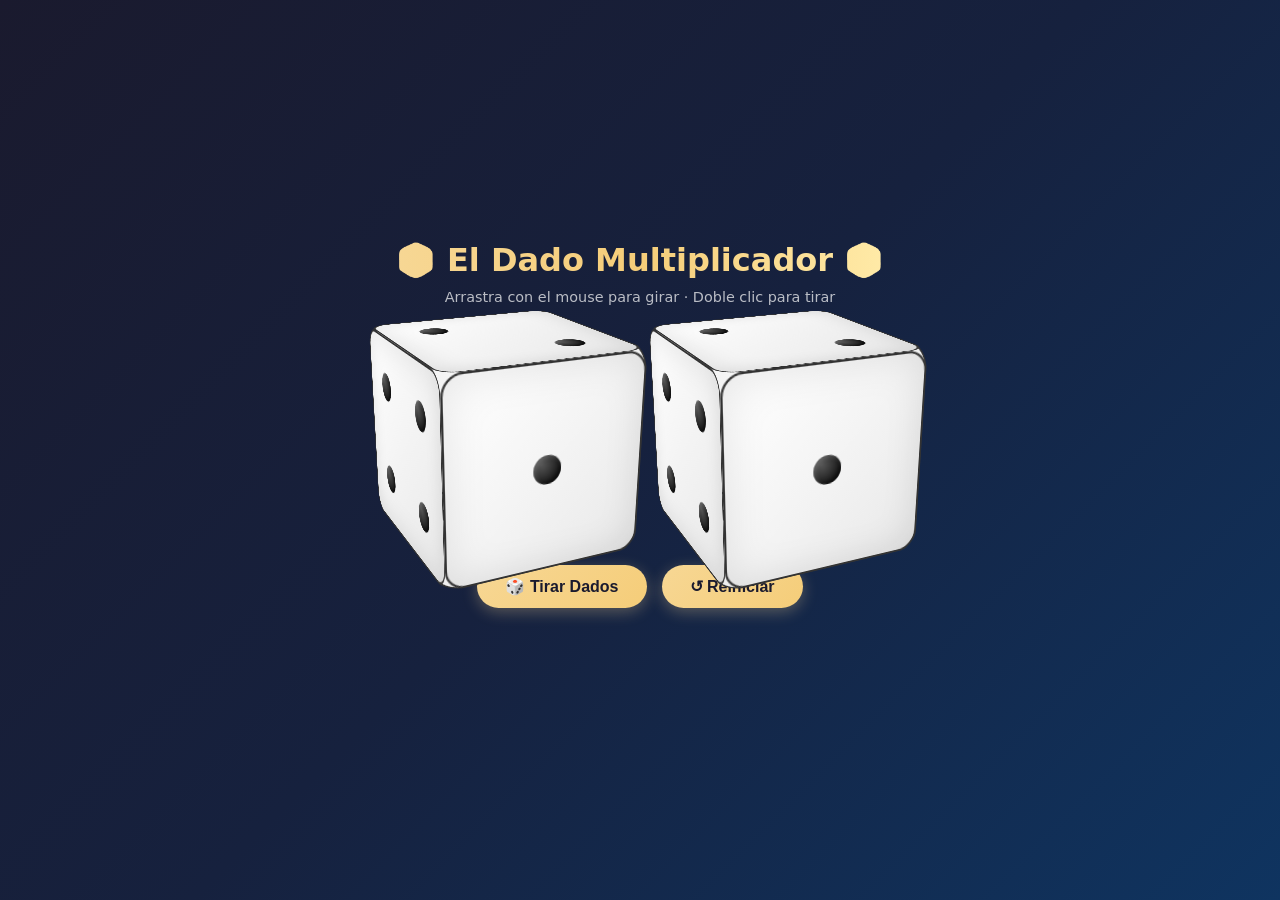
<file: dados.html>
<!DOCTYPE html>
<html lang="es">
<head>
<meta charset="UTF-8">
<title>Dados 3D Interactivos</title>
<style>
  * { margin: 0; padding: 0; box-sizing: border-box; }

  body {
    min-height: 100vh;
    background: linear-gradient(135deg, #1a1a2e 0%, #16213e 50%, #0f3460 100%);
    display: flex;
    flex-direction: column;
    align-items: center;
    justify-content: center;
    font-family: 'Segoe UI', system-ui, sans-serif;
    color: #fff;
    overflow: hidden;
    padding: 20px;
  }

  h1 {
    margin-bottom: 10px;
    font-size: 2rem;
    background: linear-gradient(90deg, #f7d794, #f5cd79, #ffeaa7);
    -webkit-background-clip: text;
    -webkit-text-fill-color: transparent;
    background-clip: text;
    text-align: center;
  }

  .instructions {
    margin-bottom: 30px;
    opacity: 0.7;
    font-size: 0.9rem;
    text-align: center;
  }

  .scene-container {
    display: flex;
    gap: 80px;
    flex-wrap: wrap;
    justify-content: center;
    margin-bottom: 30px;
  }

  .scene {
    width: 200px;
    height: 200px;
    perspective: 800px;
    cursor: grab;
  }

  .scene:active { cursor: grabbing; }

  .dice {
    width: 100%;
    height: 100%;
    position: relative;
    transform-style: preserve-3d;
    transition: transform 1.5s cubic-bezier(0.4, 0.0, 0.2, 1);
  }

  .dice.dragging { transition: none; }

  .face {
    position: absolute;
    width: 200px;
    height: 200px;
    background: linear-gradient(135deg, #ffffff 0%, #e8e8e8 100%);
    border: 2px solid #333;
    border-radius: 20px;
    display: grid;
    grid-template-columns: repeat(3, 1fr);
    grid-template-rows: repeat(3, 1fr);
    padding: 25px;
    box-shadow: inset 0 0 40px rgba(0,0,0,0.1);
  }

  .pip {
    width: 28px;
    height: 28px;
    background: radial-gradient(circle at 30% 30%, #555, #000);
    border-radius: 50%;
    align-self: center;
    justify-self: center;
    box-shadow: inset 2px 2px 4px rgba(255,255,255,0.2),
                inset -2px -2px 4px rgba(0,0,0,0.5);
  }

  /* Posiciones de los pips por cara */
  .face-1 .pip:nth-child(1) { grid-area: 2 / 2; }

  .face-2 .pip:nth-child(1) { grid-area: 1 / 1; }
  .face-2 .pip:nth-child(2) { grid-area: 3 / 3; }

  .face-3 .pip:nth-child(1) { grid-area: 1 / 1; }
  .face-3 .pip:nth-child(2) { grid-area: 2 / 2; }
  .face-3 .pip:nth-child(3) { grid-area: 3 / 3; }

  .face-4 .pip:nth-child(1) { grid-area: 1 / 1; }
  .face-4 .pip:nth-child(2) { grid-area: 1 / 3; }
  .face-4 .pip:nth-child(3) { grid-area: 3 / 1; }
  .face-4 .pip:nth-child(4) { grid-area: 3 / 3; }

  .face-5 .pip:nth-child(1) { grid-area: 1 / 1; }
  .face-5 .pip:nth-child(2) { grid-area: 1 / 3; }
  .face-5 .pip:nth-child(3) { grid-area: 2 / 2; }
  .face-5 .pip:nth-child(4) { grid-area: 3 / 1; }
  .face-5 .pip:nth-child(5) { grid-area: 3 / 3; }

  .face-6 .pip:nth-child(1) { grid-area: 1 / 1; }
  .face-6 .pip:nth-child(2) { grid-area: 1 / 3; }
  .face-6 .pip:nth-child(3) { grid-area: 2 / 1; }
  .face-6 .pip:nth-child(4) { grid-area: 2 / 3; }
  .face-6 .pip:nth-child(5) { grid-area: 3 / 1; }
  .face-6 .pip:nth-child(6) { grid-area: 3 / 3; }

  /* Posicionamiento 3D de las caras */
  .face-1 { transform: translateZ(100px); }
  .face-6 { transform: rotateY(180deg) translateZ(100px); }
  .face-3 { transform: rotateY(90deg) translateZ(100px); }
  .face-4 { transform: rotateY(-90deg) translateZ(100px); }
  .face-2 { transform: rotateX(90deg) translateZ(100px); }
  .face-5 { transform: rotateX(-90deg) translateZ(100px); }

  .controls {
    display: flex;
    gap: 15px;
    flex-wrap: wrap;
    justify-content: center;
  }

  button {
    padding: 12px 28px;
    font-size: 1rem;
    font-weight: 600;
    background: linear-gradient(135deg, #f7d794, #f5cd79);
    color: #1a1a2e;
    border: none;
    border-radius: 50px;
    cursor: pointer;
    box-shadow: 0 4px 15px rgba(247, 215, 148, 0.3);
    transition: transform 0.2s, box-shadow 0.2s;
  }

  button:hover {
    transform: translateY(-2px);
    box-shadow: 0 6px 20px rgba(247, 215, 148, 0.5);
  }

  button:active { transform: translateY(0); }

  .result {
    margin-top: 20px;
    font-size: 1.5rem;
    font-weight: bold;
    min-height: 2rem;
    text-align: center;
  }
</style>
</head>
<body>
  <h1>🎲 El Dado Multiplicador 🎲</h1>
  <p class="instructions">Arrastra con el mouse para girar · Doble clic para tirar</p>

  <div class="scene-container">
    <div class="scene" id="scene1">
      <div class="dice" id="dice1">
        <div class="face face-1"><div class="pip"></div></div>
        <div class="face face-2"><div class="pip"></div><div class="pip"></div></div>
        <div class="face face-3"><div class="pip"></div><div class="pip"></div><div class="pip"></div></div>
        <div class="face face-4"><div class="pip"></div><div class="pip"></div><div class="pip"></div><div class="pip"></div></div>
        <div class="face face-5"><div class="pip"></div><div class="pip"></div><div class="pip"></div><div class="pip"></div><div class="pip"></div></div>
        <div class="face face-6"><div class="pip"></div><div class="pip"></div><div class="pip"></div><div class="pip"></div><div class="pip"></div><div class="pip"></div></div>
      </div>
    </div>

    <div class="scene" id="scene2">
      <div class="dice" id="dice2">
        <div class="face face-1"><div class="pip"></div></div>
        <div class="face face-2"><div class="pip"></div><div class="pip"></div></div>
        <div class="face face-3"><div class="pip"></div><div class="pip"></div><div class="pip"></div></div>
        <div class="face face-4"><div class="pip"></div><div class="pip"></div><div class="pip"></div><div class="pip"></div></div>
        <div class="face face-5"><div class="pip"></div><div class="pip"></div><div class="pip"></div><div class="pip"></div><div class="pip"></div></div>
        <div class="face face-6"><div class="pip"></div><div class="pip"></div><div class="pip"></div><div class="pip"></div><div class="pip"></div><div class="pip"></div></div>
      </div>
    </div>
  </div>

  <div class="controls">
    <button id="rollBtn">🎲 Tirar Dados</button>
    <button id="resetBtn">↺ Reiniciar</button>
  </div>

  <div class="result" id="result"></div>

<script>
  function setupDice(sceneId, diceId) {
    const scene = document.getElementById(sceneId);
    const dice = document.getElementById(diceId);

    let rotX = -20, rotY = 25;
    let isDragging = false;
    let lastX = 0, lastY = 0;

    function updateRotation() {
      dice.style.transform = `rotateX(${rotX}deg) rotateY(${rotY}deg)`;
    }

    updateRotation();

    scene.addEventListener('mousedown', (e) => {
      isDragging = true;
      dice.classList.add('dragging');
      lastX = e.clientX;
      lastY = e.clientY;
      e.preventDefault();
    });

    window.addEventListener('mousemove', (e) => {
      if (!isDragging) return;
      const dx = e.clientX - lastX;
      const dy = e.clientY - lastY;
      rotY += dx * 0.5;
      rotX -= dy * 0.5;
      lastX = e.clientX;
      lastY = e.clientY;
      updateRotation();
    });

    window.addEventListener('mouseup', () => {
      isDragging = false;
      dice.classList.remove('dragging');
    });

    // Touch support
    scene.addEventListener('touchstart', (e) => {
      isDragging = true;
      dice.classList.add('dragging');
      lastX = e.touches[0].clientX;
      lastY = e.touches[0].clientY;
    });

    window.addEventListener('touchmove', (e) => {
      if (!isDragging) return;
      const dx = e.touches[0].clientX - lastX;
      const dy = e.touches[0].clientY - lastY;
      rotY += dx * 0.5;
      rotX -= dy * 0.5;
      lastX = e.touches[0].clientX;
      lastY = e.touches[0].clientY;
      updateRotation();
    });

    window.addEventListener('touchend', () => {
      isDragging = false;
      dice.classList.remove('dragging');
    });

    // Doble clic para tirar este dado
    scene.addEventListener('dblclick', () => {
      rollSingle();
    });

    function rollSingle() {
      const value = Math.floor(Math.random() * 6) + 1;
      const rotations = getRotationForFace(value);
      rotX = rotations.x + 360 * (Math.floor(Math.random() * 2) + 2);
      rotY = rotations.y + 360 * (Math.floor(Math.random() * 2) + 2);
      updateRotation();
      return value;
    }

    return { rollSingle, getRot: () => ({ rotX, rotY }) };
  }

  // Rotaciones para que cada cara quede mirando al usuario
  function getRotationForFace(face) {
    const map = {
      1: { x: 0,    y: 0    },
      2: { x: -90,  y: 0    },
      3: { x: 0,    y: -90  },
      4: { x: 0,    y: 90   },
      5: { x: 90,   y: 0    },
      6: { x: 0,    y: 180  }
    };
    return map[face];
  }

  const d1 = setupDice('scene1', 'dice1');
  const d2 = setupDice('scene2', 'dice2');

  const result = document.getElementById('result');

  document.getElementById('rollBtn').addEventListener('click', () => {
    const v1 = d1.rollSingle();
    const v2 = d2.rollSingle();
    setTimeout(() => {
      result.textContent = `Multiplica ${v1} x ${v2}`;
    }, 1500);
  });

  document.getElementById('resetBtn').addEventListener('click', () => {
    location.reload();
  });
</script>
</body>
</html>
</file>
